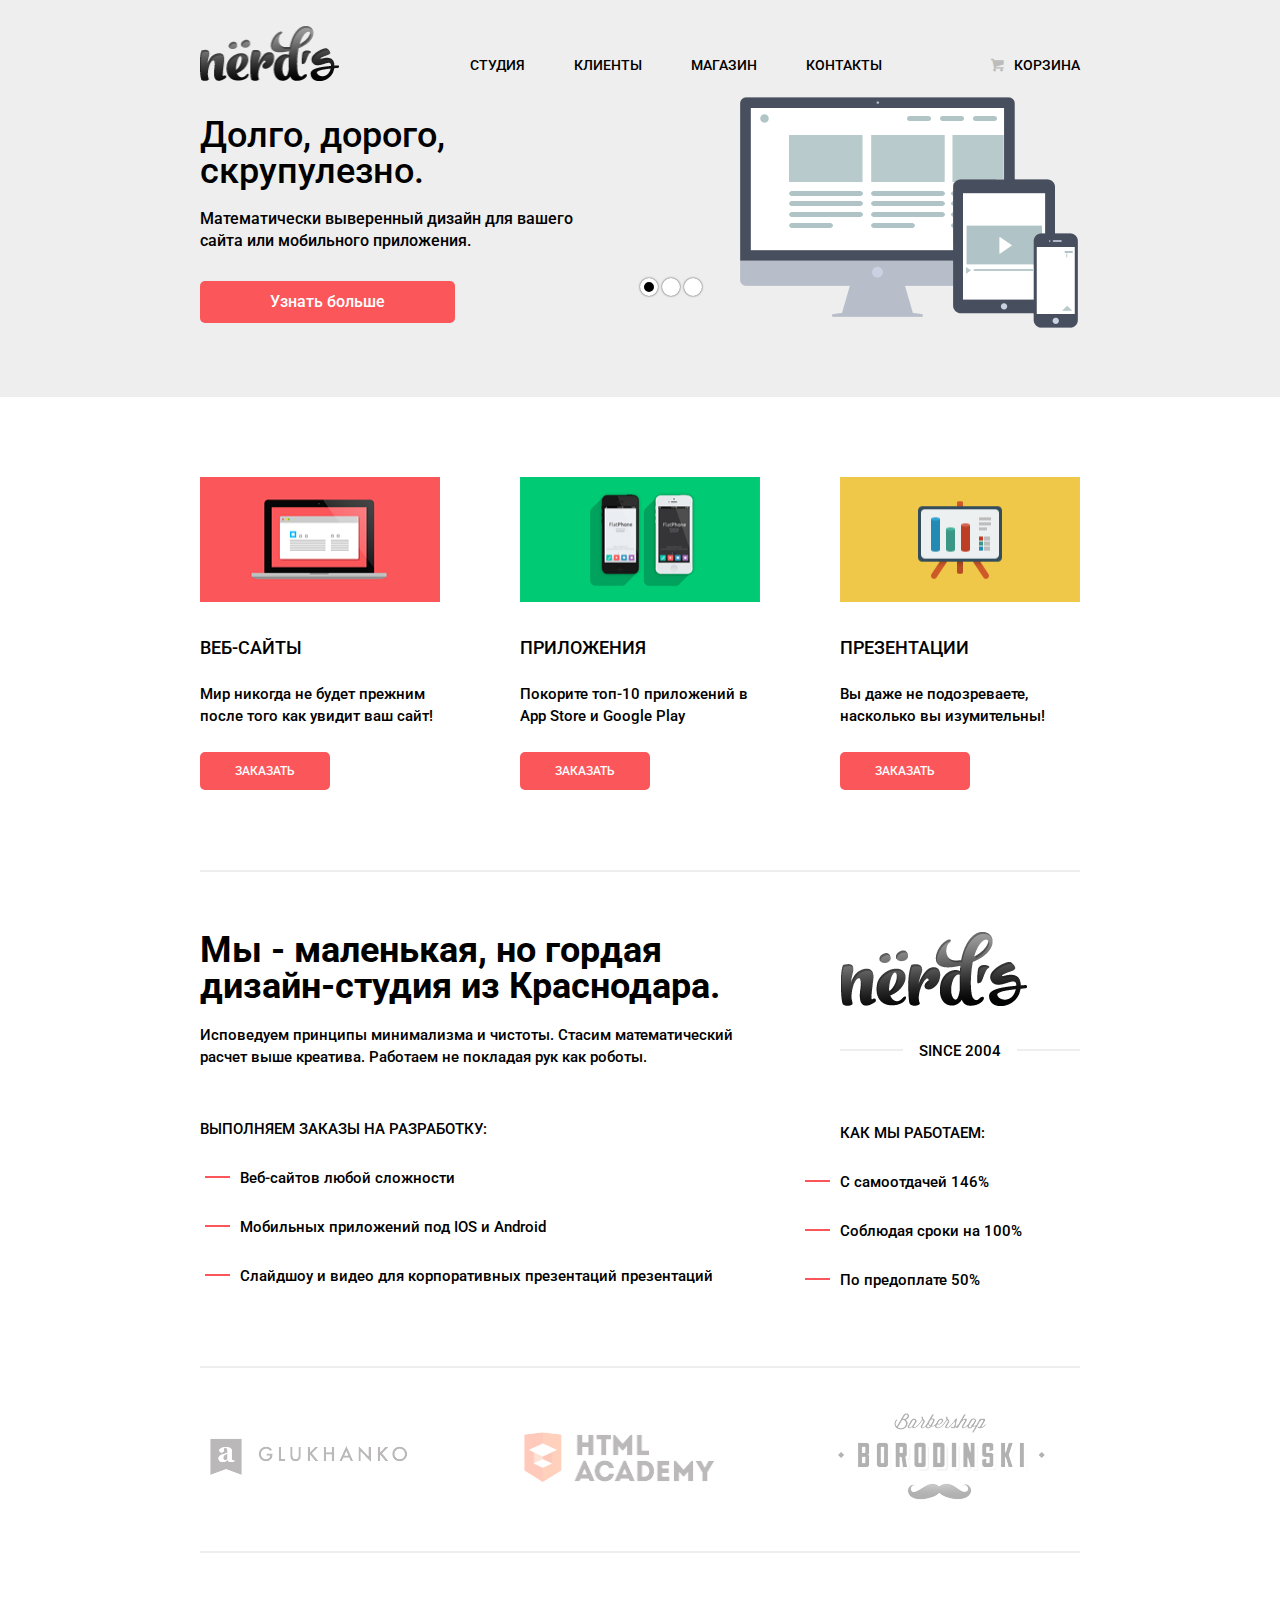
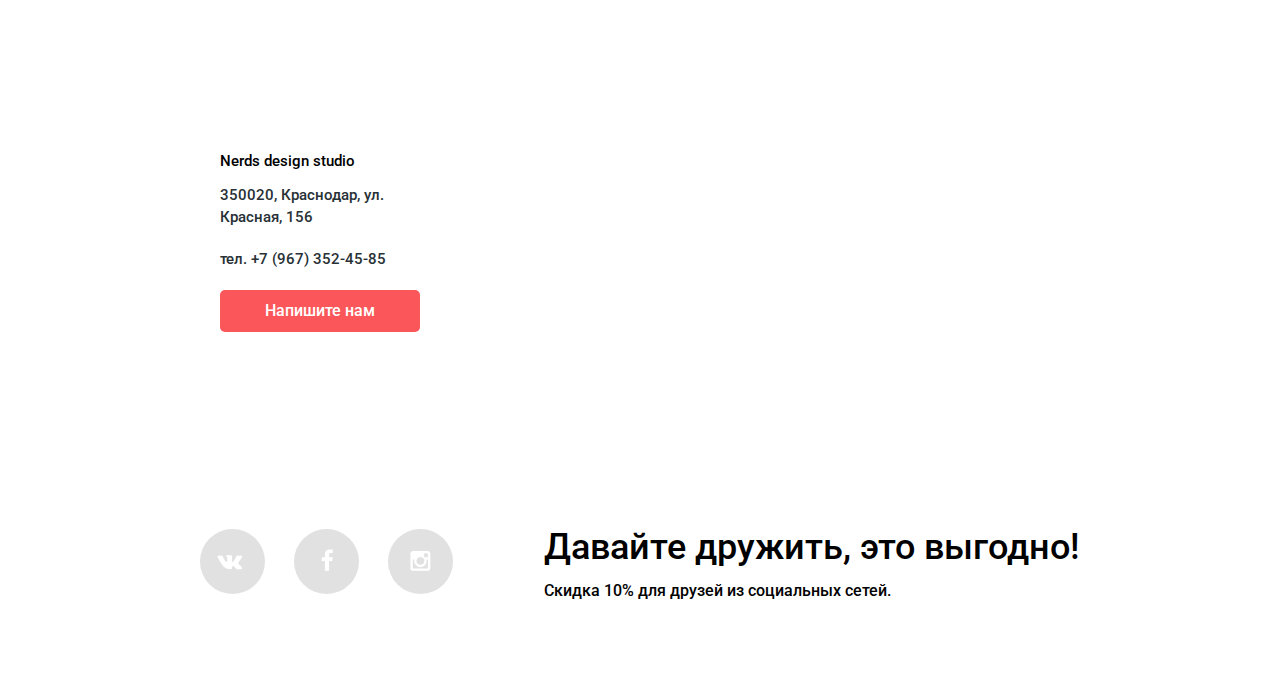
<file: index.html>
<!DOCTYPE html>
<html lang="ru">
<head>
    <meta charset="UTF-8">
    <title>Nerd</title>
    <link href="https://fonts.googleapis.com/css?family=Roboto:100,100i,300,300i,400,400i,500,500i,700,700i,900,900i&amp;subset=cyrillic" rel="stylesheet">
    <link rel="stylesheet" href="css/normalize.css">
    <link rel="stylesheet" href="css/styles.min.css">
</head>
    <body>
        <header class="main-header">
            <div class="header-container-navigation container clearfix">
                <div class="logo">
                    <img src="img/logo.png" width="140" height="56" alt="nerd-logo">
                </div>
                <nav class="main-navigation">
                    <ul>
                        <li>
                            <a href="#">Студия</a>
                        </li>
                        <li>
                            <a href="#">Клиенты</a>
                        </li>
                        <li>
                            <a href="catalog.html">Магазин</a>
                        </li>
                        <li>
                            <a href="#">Контакты</a>
                        </li>
                    </ul>
                    <div class="user-block">
                        <a href="#" class="basket">Корзина</a>
                    </div>
                </nav>
            </div>
        <div class="slider container">
            <input type="radio" id="slider-controll-design" class="slider-controll-design" name="slider-controll-radio" checked>
            <input type="radio" id="slider-controll-math" class="slider-controll-math" name="slider-controll-radio">
            <input type="radio" id="slider-controll-drugs" class="slider-controll-drugs" name="slider-controll-radio">
            <div class="slider-container">
                <div class="slider-item clearfix">
                    <section class="slider-left-column slider-column-design">
                        <h2 class="slider-title">Долго, дорого, скрупулезно.</h2>
                        <p class="slider-info">Математически выверенный дизайн для вашего сайта или мобильного приложения.</p>
                        <a href="#" class="btn btn-slider">Узнать больше</a>
                    </section>
                    <div class="slider-right-column clearfix">
                        <div class="slider-img slider-design-img">
                            <img src="img/slider-design-img.png" width="338" height="231" alt="Математически выверенный дизайн для вашего сайта или мобильного приложения.">
                        </div>
                    </div>
                </div>
                <div class="slider-item clearfix">
                    <section class="slider-left-column slider-column-math">
                        <h2 class="slider-title">Любите ли вы математику, как любим ее мы?</h2>
                        <p class="slider-info">Нашим дизайнерам мы удаляем нейроны, ответственные за креатив, чтобы дать им возможность все просчитать</p>
                        <a href="#" class="btn btn-slider">Узнать больше</a>
                    </section>
                    <div class="slider-right-column clearfix">
                        <div class="slider-img slider-math-img">
                            <img src="img/slider-math-img.png" width="230" height="249" alt="Нашим дизайнерам мы удаляем нейроны, ответственные за креатив, чтобы дать им возможность все просчитать">
                        </div>
                    </div>
                </div>
                <div class="slider-item clearfix">
                    <section class="slider-left-column slider-column-drugs">
                        <h2 class="slider-title">Только наркотики, только хардкор!</h2>
                        <p class="slider-info">Все дизайнерские решения в нашей компании принимаются только под воздействием качественных галлюциногенов</p>
                        <a href="#" class="btn btn-slider">Узнать больше</a>
                    </section>
                    <div class="slider-right-column clearfix">
                        <div class="slider-img slider-drugs-img">
                            <img src="img/slider-drugs-img.png" width="324" height="310" alt="Все дизайнерские решения в нашей компании принимаются только под воздействием качественных галлюциногенов">
                        </div>
                    </div>
                </div>
            </div>
            <div class="slider-controls">
                <label for="slider-controll-design"></label>
                <label for="slider-controll-math"></label>
                <label for="slider-controll-drugs"></label>
            </div>
        </div>
        </header>
        <main class="container">
            <section class="features">
                <div class="features-item">
                    <img src="img/section-img-1.png" width="240" height="125" alt="section">
                    <h3 class="features-name">Веб-сайты</h3>
                    <p class="features-text">Мир никогда не будет прежним после того как увидит ваш сайт!</p>
                    <a href="#" class="btn btn-order">Заказать</a>
                </div>
                <div class="features-item">
                    <img src="img/section-img-2.png" width="240" height="125" alt="section">
                    <h3 class="features-name">Приложения</h3>
                    <p class="features-text">Покорите топ-10 приложений в App Store и Google Play</p>
                    <a href="#" class="btn btn-order">Заказать</a>
                </div>
                <div class="features-item">
                    <img src="img/section-img-3.png" width="240" height="125" alt="section">
                    <h3 class="features-name">Презентации</h3>
                    <p class="features-text">Вы даже не подозреваете, насколько вы изумительны!</p>
                    <a href="#" class="btn btn-order">Заказать</a>
                </div>
            </section>
            <div class="container presentation">
                <div class="studio-head clearfix">
                   <div class="studio-left">
                        <h2>Мы - маленькая, но гордая дизайн-студия из Краснодара.</h2>
                        <p>Исповедуем принципы минимализма и чистоты. Стасим математический расчет выше креатива. Работаем не покладая рук как роботы.</p>
                        <p class="studio-list">Выполняем заказы на разработку:</p>
                        <ul>
                            <li>Веб-сайтов любой сложности</li>
                            <li>Мобильных приложений под IOS и Android</li>
                            <li>Слайдшоу и видео для корпоративных презентаций презентаций</li>
                        </ul>
                   </div>
                   <div class="studio-right">
                        <div class="studio-img">
                            <img src="img/studio.png" alt="nerd" class="studio-img">
                        </div>
                        <div class="studio-date">
                            <p>Since 2004</p>
                        </div>
                        <p class="studio-list">Как мы работаем:</p>
                          <ul>
                           <li>С самоотдачей 146%</li>
                           <li>Соблюдая сроки на 100%</li>
                           <li>По предоплате 50%</li>
                       </ul>
                </div>
                </div>
                <div class="studio-bottom">
                    <div class="studio-clients studio-clients-image">
                       <img src="img/glukhanko.png" width="198" height="37" alt="glukhanko" class="img">
                    </div>
                    <div class="studio-clients studio-clients-image">       
                       <img src="img/academy.png" width="190" height="50" alt="HTML-Academy" class="img">
                    </div>       
                    <div class="studio-clients studio-clients-image">
                      <img src="img/borodinski.png" width="209" height="87" alt="barbershop" class="img">
                    </div>
                </div>
            </div>
        </main>
        <footer class="main-footer clearfix">
            <div class="map">
                <iframe src="https://www.google.com/maps/embed?pb=!1m18!1m12!1m3!1d2819.359754677112!2d38.973480515230634!3d45.03792096980711!2m3!1f0!2f0!3f0!3m2!1i1024!2i768!4f13.1!3m3!1m2!1s0x40f04f99501c2437%3A0x6720d68c50970baa!2z0YPQuy4g0JrRgNCw0YHQvdCw0Y8sIDE1Niwg0JrRgNCw0YHQvdC-0LTQsNGALCDQmtGA0LDRgdC90L7QtNCw0YDRgdC60LjQuSDQutGA0LDQuSwgMzUwMDIw!5e0!3m2!1sru!2sru!4v1486220668288" height="400" style="border:0" allowfullscreen></iframe>
                <div class="map-script"></div>
                <div class="container">
                    <div class="map-block">
                        <h3 class="map-block-title">Nerds design studio</h3>
                        <p class="map-block-info">350020, Краснодар, ул. Красная, 156</p>
                        <p class="map-block-info">тел. +7 (967) 352-45-85</p>
                        <a href="#" class="btn map-btn">Напишите нам</a>
                    </div>
                </div>
            </div>
            <div class="footer-bottom container">
                <div class="footer-social">
                    <a href="#" class="social-btn social-btn-vk"></a>
                    <a href="#" class="social-btn social-btn-fb"></a>
                    <a href="#" class="social-btn social-btn-inst"></a>
                </div>
                <section class="footer-text">
                    <h2>Давайте дружить, это выгодно!</h2>
                    <p>Скидка 10% для друзей из социальных сетей.</p>
                </section>
            </div>
        </footer>
        <div class="mail">
            <form action="#" method="post">
              <div class="mail-user clearfix"> 
               <div class="mail-column-left">
                    <label for="name">Ваше имя:</label>
                    <input type="text" id="name" name="name" placeholder="Представьтесь, пожалуйста">
                </div>
                <div class="mail-column-right">
                    <label for="mail">Ваш e-mail:</label>
                    <input type="text" id="mail" name="mail" placeholder="Для отправки ответа">
                </div>
              </div>
              <div class="mail-column-text">
                <label for="letter">Текст письма:</label>
                    <textarea name="letter" id="letter" placeholder="В свободной форме" rows="5" ></textarea>
              </div>
              <div class="mail-btn">
                  <button type="submit" class="btn btn-post">Отправить</button>
              </div>    
              <a href="#" class="btn btn-cancel"></a>
            </form>
        </div>
        <script src="js/script.min.js"></script>
    </body>
</html>
</file>
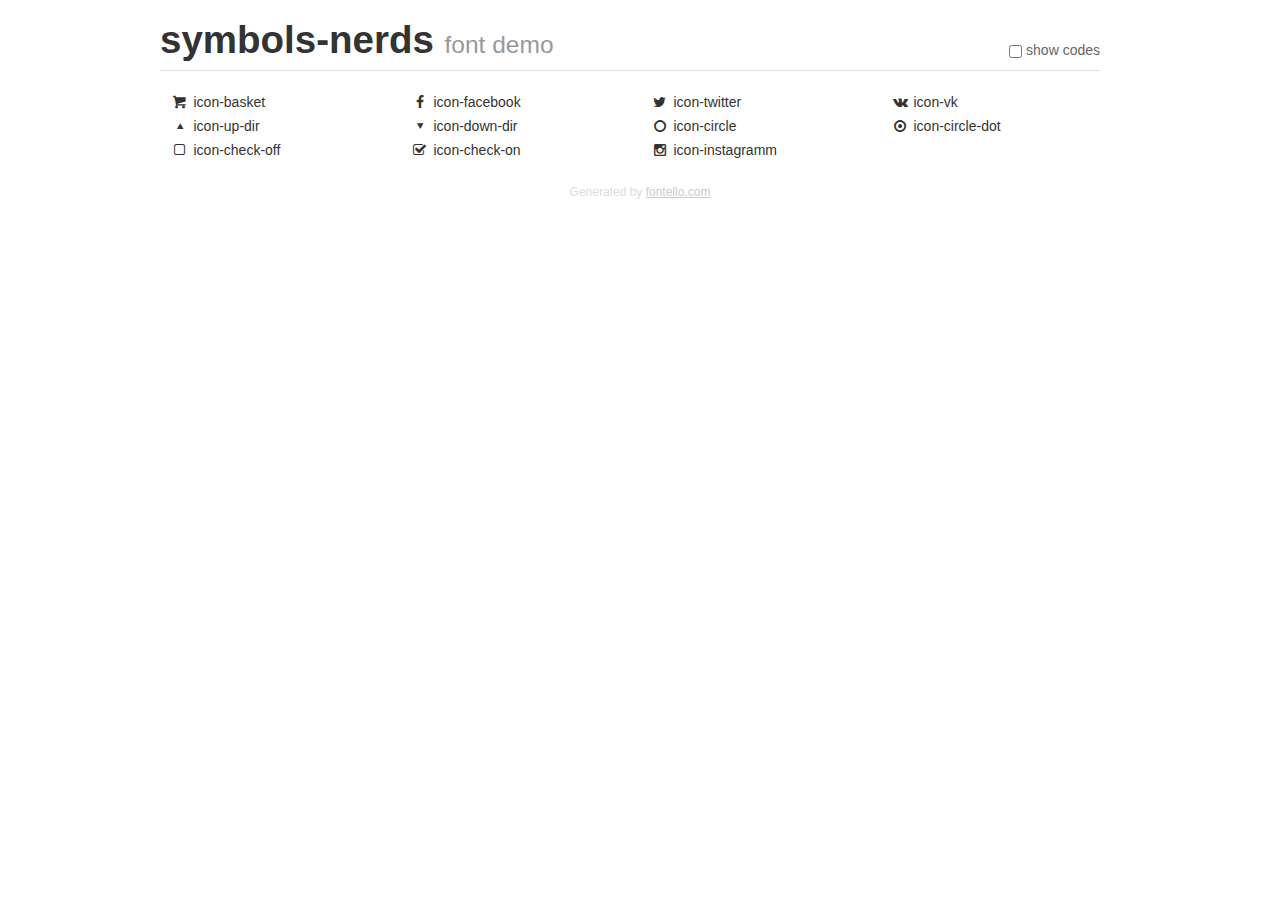
<file: symbols-nerds/demo.html>
<!DOCTYPE html>
<html>
  <head>
    <meta charset="UTF-8">
    <style>
      .clearfix {
        *zoom: 1;
      }
      .clearfix:before,
      .clearfix:after {
        content: "";

        display: table;

        line-height: 0;
      }
      .clearfix:after {
        clear: both;
      }
      html {
        font-size: 100%;

        -webkit-text-size-adjust: 100%;
            -ms-text-size-adjust: 100%;
      }
      a:focus {
        outline: thin dotted #333333;
        outline: 5px auto -webkit-focus-ring-color;
        outline-offset: -2px;
      }
      a:hover,
      a:active {
        outline: 0;
      }
      button,
      input,
      select,
      textarea {
        margin: 0;

        font-size: 100%;
        vertical-align: middle;
      }
      button,
      input {
        line-height: normal;

        *overflow: visible;
      }
      button::-moz-focus-inner,
      input::-moz-focus-inner {
        padding: 0;

        border: 0;
      }
      body {
        margin: 0;

        font-size: 14px;
        line-height: 20px;
        font-family: "Helvetica Neue", Helvetica, Arial, sans-serif;
        color: #333333;

        background-color: #ffffff;
      }
      a {
        color: #0088cc;
        text-decoration: none;
      }
      a:hover {
        color: #005580;
        text-decoration: underline;
      }
      .row {
        margin-left: -20px;

        *zoom: 1;
      }
      .row:before,
      .row:after {
        content: "";

        display: table;

        line-height: 0;
      }
      .row:after {
        clear: both;
      }
      [class*="span"] {
        float: left;
        min-height: 1px;
        margin-left: 20px;
      }
      .container,
      .navbar-static-top .container,
      .navbar-fixed-top .container,
      .navbar-fixed-bottom .container {
        width: 940px;
      }
      .span12 {
        width: 940px;
      }
      .span11 {
        width: 860px;
      }
      .span10 {
        width: 780px;
      }
      .span9 {
        width: 700px;
      }
      .span8 {
        width: 620px;
      }
      .span7 {
        width: 540px;
      }
      .span6 {
        width: 460px;
      }
      .span5 {
        width: 380px;
      }
      .span4 {
        width: 300px;
      }
      .span3 {
        width: 220px;
      }
      .span2 {
        width: 140px;
      }
      .span1 {
        width: 60px;
      }
      [class*="span"].pull-right,
      .row-fluid [class*="span"].pull-right {
        float: right;
      }
      .container {
        margin-right: auto;
        margin-left: auto;

        *zoom: 1;
      }
      .container:before,
      .container:after {
        content: "";

        display: table;

        line-height: 0;
      }
      .container:after {
        clear: both;
      }
      p {
        margin: 0 0 10px;
      }
      .lead {
        margin-bottom: 20px;

        font-weight: 200;
        font-size: 21px;
        line-height: 30px;
      }
      small {
        font-size: 85%;
      }
      h1 {
        margin: 10px 0;

        font-weight: bold;
        line-height: 20px;
        font-family: inherit;
        color: inherit;

        text-rendering: optimizelegibility;
      }
      h1 small {
        font-weight: normal;
        line-height: 1;
        color: #999999;
      }
      h1 {
        line-height: 40px;
      }
      h1 {
        font-size: 38.5px;
      }
      h1 small {
        font-size: 24.5px;
      }
      body {
        margin-top: 90px;
      }
      .header {
        position: fixed;
        top: 0;
        left: 50%;
        z-index: 10;

        margin-left: -480px;
        padding-top: 10px;

        background-color: #ffffff;
        border-bottom: 1px solid #dddddd;
      }
      .footer {
        margin-top: 20px;

        font-size: 12px;
        text-align: center;
        color: #dddddd;
      }
      .footer a {
        color: #cccccc;
        text-decoration: underline;
      }
      .the-icons {
        font-size: 14px;
        line-height: 24px;
      }
      .switch {
        position: absolute;
        right: 0;
        bottom: 10px;

        color: #666666;
      }
      .switch input {
        margin-right: 0.3em;
      }
      .codesOn .i-name {
        display: none;
      }
      .codesOn .i-code {
        display: inline;
      }
      .i-code {
        display: none;
      }
    </style>
    <link rel="stylesheet" href="css/symbols-nerds.css">
    <script>
      function toggleCodes(on) {
        var obj = document.getElementById('icons');

        if (on) {
          obj.className += ' codesOn';
        } else {
          obj.className = obj.className.replace(' codesOn', '');
        }
      }
    </script>
  </head>
  <body>
    <div class="container header">
      <h1>symbols-nerds <small>font demo</small></h1>
      <label class="switch">
        <input type="checkbox" onclick="toggleCodes(this.checked)">show codes
      </label>
    </div>
    <div id="icons" class="container">
      <div class="row">
        <div title="Code: 0x62" class="the-icons span3"><i class="icon-basket"></i> <span class="i-name">icon-basket</span><span class="i-code">0x62</span></div>
        <div title="Code: 0x66" class="the-icons span3"><i class="icon-facebook"></i> <span class="i-name">icon-facebook</span><span class="i-code">0x66</span></div>
        <div title="Code: 0x74" class="the-icons span3"><i class="icon-twitter"></i> <span class="i-name">icon-twitter</span><span class="i-code">0x74</span></div>
        <div title="Code: 0x76" class="the-icons span3"><i class="icon-vk"></i> <span class="i-name">icon-vk</span><span class="i-code">0x76</span></div>
      </div>
      <div class="row">
        <div title="Code: 0x25b2" class="the-icons span3"><i class="icon-up-dir"></i> <span class="i-name">icon-up-dir</span><span class="i-code">0x25b2</span></div>
        <div title="Code: 0x25bc" class="the-icons span3"><i class="icon-down-dir"></i> <span class="i-name">icon-down-dir</span><span class="i-code">0x25bc</span></div>
        <div title="Code: 0x25cb" class="the-icons span3"><i class="icon-circle"></i> <span class="i-name">icon-circle</span><span class="i-code">0x25cb</span></div>
        <div title="Code: 0x25cf" class="the-icons span3"><i class="icon-circle-dot"></i> <span class="i-name">icon-circle-dot</span><span class="i-code">0x25cf</span></div>
      </div>
      <div class="row">
        <div title="Code: 0x2610" class="the-icons span3"><i class="icon-check-off"></i> <span class="i-name">icon-check-off</span><span class="i-code">0x2610</span></div>
        <div title="Code: 0x2611" class="the-icons span3"><i class="icon-check-on"></i> <span class="i-name">icon-check-on</span><span class="i-code">0x2611</span></div>
        <div title="Code: 0x1f4f7" class="the-icons span3"><i class="icon-instagramm"></i> <span class="i-name">icon-instagramm</span><span class="i-code">0x1f4f7</span></div>
      </div>
    </div>
    <div class="container footer">Generated by <a href="http://fontello.com">fontello.com</a></div>
  </body>
</html>
</file>
<file: symbols-nerds/css/symbols-nerds.css>
@font-face {
  font-weight: normal;
  font-style: normal;

  font-family: "symbols-nerds";
  src: url("../fonts/symbols-nerds.woff") format("woff"),
       url("../fonts/symbols-nerds.woff2") format("woff2");
}

[class^="icon-"]::before,
[class*=" icon-"]::before {
  display: inline-block;
  width: 1em;
  margin-right: 0.2em;
  margin-left: 0.2em;

  font-weight: normal;
  line-height: 1em;
  font-family: "symbols-nerds";
  text-align: center;
  text-transform: none;
  text-decoration: inherit;
  font-style: normal;
  font-variant: normal;

  speak: none;
}

.icon-basket::before { content: "\62"; } /* "b" */
.icon-facebook::before { content: "\66"; } /* "f" */
.icon-twitter::before { content: "\74"; } /* "t" */
.icon-vk::before { content: "\76"; } /* "v" */
.icon-up-dir::before { content: "\25b2"; } /* "▲" */
.icon-down-dir::before { content: "\25bc"; } /* "▼" */
.icon-circle::before { content: "\25cb"; } /* "○" */
.icon-circle-dot::before { content: "\25cf"; } /* "●" */
.icon-check-off::before { content: "\2610"; } /* "☐" */
.icon-check-on::before { content: "\2611"; } /* "☑" */
.icon-instagramm::before { content: "📷"; } /* "\1f4f7" */
</file>
<file: css/styles.min.css>
@charset "UTF-8";@font-face{font-family:symbols-nerds;src:url(../fonts/symbols-nerds.ttf)}body{position:relative;min-width:900px;margin:0;padding:0;background-color:#fff;color:#fff;font-family:Roboto,Arial,sans-serif;font-weight:500;font-size:16px;line-height:22px}h1,h2,h3,p,ul{margin:0;padding:0}ul{list-style:none}.clearfix::after{content:"";display:table;clear:both}.container{width:880px;margin:0 auto}.main-header{background:#eee}.header-container-navigation{padding-top:25px}.logo{float:left}.main-navigation{float:right;padding-top:25px}.main-navigation .user-block,.main-navigation ul,.main-navigation ul li{display:inline-block;vertical-align:top}.main-navigation ul li{margin-right:45px}.main-navigation .user-block a,.main-navigation li a{font-family:Roboto,Arial,sans-serif;font-weight:500;font-size:14px;line-height:30px;color:#000;text-decoration:none;text-transform:uppercase}.main-navigation .user-block a:hover,.main-navigation li a:hover{color:#fb565a}.main-navigation .user-block{margin-left:40px;padding-left:20px;position:relative;cursor:pointer}.main-navigation .user-block a::before{top:0;padding-right:10px;font-family:symbols-nerds;font-style:normal;font-weight:400;speak:none;vertical-align:baseline;text-decoration:inherit;width:14px;margin-right:0;text-align:center;font-variant:normal;text-transform:none;content:"\62";color:#bcbcbc}.main-navigation .user-block a::before:hover{color:#fb565a}.slider{position:relative;text-align:left;overflow:hidden;margin:0 auto}.slider input[type=radio]{display:none}.slider .slider-controls{position:absolute;bottom:95px;left:50%;text-align:center}.slider-controls label{display:inline-block;width:10px;height:10px;border:4px solid #fff;border-radius:50%;box-shadow:0 0 2px rgba(0,0,0,.8);cursor:pointer;background:#fff;transition:background-color 1.2s}#slider-controll-design:checked~.slider-controls label[for=slider-controll-design],#slider-controll-drugs:checked~.slider-controls label[for=slider-controll-drugs],#slider-controll-math:checked~.slider-controls label[for=slider-controll-math]{background:#000}#slider-controll-design:checked~.slider-container{transform:translate(0)}#slider-controll-math:checked~.slider-container{transform:translate(-880px)}#slider-controll-drugs:checked~.slider-container{transform:translate(-1760px)}.slider-title{margin-bottom:19px;font-size:36px;line-height:36px;font-family:Roboto,Arial,sans-serif;font-weight:500;color:#000}.slider-info{margin-bottom:29px;font-size:16px;line-height:22px;font-family:Roboto,Arial,sans-serif;font-weight:500;color:#000}.slider-container{width:300%;transition:transform .8s ease}.slider-item{float:left;min-height:310px;min-Width:880px}.slider-left-column{float:left;padding-top:30px}.slider-column-design{width:380px}.slider-column-drugs,.slider-column-math{width:480px}.slider-column-drugs .slider-title{width:380px}.slider-right-column{float:right;width:340px}.slider-right-column .slider-img{float:right}.slider-math-img{margin-right:10px}.slider-drugs-img{position:absolute}.slider-design-img{position:absolute;top:10px}.btn{display:inline-block;vertical-align:baseline;padding-top:10px;padding-bottom:10px;color:#fff;background-color:#fb565a;border-radius:5px;border:none;cursor:pointer;text-align:center;text-decoration:none}.btn:hover{background-color:#d6494d}.btn:active{background-color:#b63538;box-shadow:inset 0 3px 0 0 #9b2d30}.btn-slider{padding-left:70px;padding-right:70px}.features{margin-top:80px;font-size:0}.features-item{display:inline-block;vertical-align:top;width:240px;margin:0;margin-right:80px}.features-item:last-child{margin-right:0}.features-name{margin-top:20px;font-size:18px;line-height:30px;font-family:Roboto,Arial,sans-serif;font-weight:500;color:#000;text-transform:uppercase}.features-text{margin-top:20px;font-size:15px;line-height:22px;font-family:Roboto,Arial,sans-serif;font-weight:500;color:#000}.btn-order{margin-top:25px;padding-left:35px;padding-right:35px;font-size:12px;line-height:18px;font-family:Roboto,Arial,sans-serif;font-weight:500;color:#fff;text-transform:uppercase}.presentation{margin-top:80px}.studio-head{padding-top:60px;border-top:2px solid #eee}.studio-left{float:left;width:574px;font-size:15px;line-height:22px;font-family:Roboto,Arial,sans-serif;font-weight:500;color:#000}.studio-left h2{font-size:36px;line-height:36px}.studio-left p{margin-top:20px}.studio-left .studio-list{margin-top:50px;text-transform:uppercase}.studio-left ul{position:relative}.studio-left li{padding-left:40px}.studio-left li::before,.studio-right li::before{content:"";position:relative;display:block;left:-35px;bottom:-11px;width:25px;height:25px;border-bottom:2px solid #fb565a}.studio-right{float:right;width:240px;font-size:15px;line-height:22px;font-family:Roboto,Arial,sans-serif;font-weight:500;color:#000}.studio-right .studio-date{padding-top:25px}.studio-right .studio-date p{position:relative;margin:0 63px;z-index:2;text-align:center;text-transform:uppercase;background:#fff}.studio-right .studio-date::before{content:"";position:relative;display:block;z-index:1;top:11px;border-bottom:2px solid #eee}.studio-right .studio-list{padding-top:60px;text-transform:uppercase}.studio-bottom{margin-top:75px;padding:45px 10px;border-top:2px solid #eee;border-bottom:2px solid #eee}.studio-bottom .studio-clients{width:220px;display:inline-block;vertical-align:middle;margin-right:90px}.studio-bottom .img{cursor:pointer;opacity:.3}@keyframes img{0%{transform:translateY(0)}50%{transform:translateY(-15px)}100%{transform:translateY(0)}}.studio-bottom .img:hover{opacity:1;animation:img 1s}.studio-bottom .studio-clients:last-child{margin-right:0}.main-navigation li span{border-bottom:2px solid #fb565a;font-family:Roboto,Arial,sans-serif;font-weight:500;font-size:14px;line-height:30px;color:#000;text-transform:uppercase}.main-navigation li span:hover{color:#fb565a}.main-header .header-bottom{width:660px;margin:0 auto;margin-top:70px;padding-bottom:95px}.main-header .header-bottom h1{text-align:center;font-size:40px;line-height:45px;color:#000;text-transform:uppercase}.content{margin-top:80px}fieldset{border:0}.content-left{float:left;font-family:Roboto,Arial,sans-serif;font-weight:500;font-size:14px;line-height:30px;color:#000}.content-left .range label,.content-left legend{text-transform:uppercase}.range input[type=text]{margin-left:10px;margin-right:10px}.range input[type=text]:last-child{margin-right:0}.slider-ui{padding:30px 20px;font-family:Roboto,Arial,sans-serif;font-weight:500;font-size:14px;line-height:30px;color:#000;background:#f1f1f1}.ui-slider{position:relative;text-align:left}.ui-slider .ui-slider-handle{position:absolute;z-index:2;width:1.2em;height:1.2em;cursor:default;-ms-touch-action:none;touch-action:none}.ui-slider .ui-slider-range{position:absolute;z-index:1;font-size:.7em;display:block;border:0;background-position:0 0}.ui-slider.ui-state-disabled .ui-slider-handle,.ui-slider.ui-state-disabled .ui-slider-range{filter:inherit}.ui-slider-horizontal{height:2px}.ui-slider-horizontal .ui-slider-handle{top:-13px;margin-left:-.6em}.ui-slider-horizontal .ui-slider-range{top:0;height:100%}.ui-slider-horizontal .ui-slider-range-min{left:0}.ui-slider-horizontal .ui-slider-range-max{right:0}.ui-slider-vertical{width:.8em;height:100px}.ui-slider-vertical .ui-slider-handle{left:-.3em;margin-left:0;margin-bottom:-.6em}.ui-slider-vertical .ui-slider-range{left:0;width:100%}.ui-slider-vertical .ui-slider-range-min{bottom:0}.ui-slider-vertical .ui-slider-range-max{top:0}.ui-widget-content{background:#d7dcde;color:#222}.ui-widget{font-family:Verdana,Arial,sans-serif;font-size:1.1em}.ui-widget-header{border:1px solid #aaa;background:#00ca74;color:#222;font-weight:700}.ui-corner-all,.ui-corner-left,.ui-corner-tl,.ui-corner-top{border-top-left-radius:3px}.ui-corner-all,.ui-corner-right,.ui-corner-top,.ui-corner-tr{border-top-right-radius:3px}.ui-corner-all,.ui-corner-bl,.ui-corner-bottom,.ui-corner-left{border-bottom-left-radius:3px}.ui-corner-all,.ui-corner-bottom,.ui-corner-br,.ui-corner-right{border-bottom-right-radius:3px}.ui-state-default,.ui-widget-content .ui-state-default,.ui-widget-header .ui-state-default{width:5px;height:5px;background:#ababab;border:10px solid #fff;border-radius:50%;font-weight:400;color:#555;cursor:pointer}.range input[type=text]{margin-top:15px;width:80px;height:40px;background:#f1f1f1;border:0;text-align:center}.grid{margin-top:40px}.grid li{position:relative}input[type=radio]{display:none}.radio-indicator{padding-left:35px;cursor:pointer}.radio-indicator::after,.radio-indicator::before{content:"";position:absolute;top:5px;left:0;border-radius:50%}.radio-indicator::before{width:15px;height:15px;border:3px solid #c1c1c1;border-radius:50%}.radio-indicator:hover::before{border-color:#b1b1b1}.radio-indicator::after{width:8px;height:8px;background:#fff;margin-top:6.1px;margin-left:6.2px}#adaptive:checked~.radio-indicator::after,#fixed:checked~.radio-indicator::after,#robber:checked~.radio-indicator::after{background:#c1c1c1}#adaptive:checked~.radio-indicator:hover::after,#fixed:checked~.radio-indicator:hover::after,#robber:checked~.radio-indicator:hover::after{background:#b1b1b1}.features-form{margin-top:50px;position:relative}.features-form legend{margin-bottom:40px}.features-form li{margin-bottom:17px}input[type=checkbox]{display:none}.checkbox-indicator{padding-left:35px;margin-bottom:40px;cursor:pointer}.checkbox-indicator::after,.checkbox-indicator::before{content:"";position:absolute;left:0}.checkbox-indicator::before{width:20px;height:20px;border:3px solid #c1c1c1;border-radius:4px}.checkbox-indicator:hover::before{border:3px solid #b1b1b1}.checkbox-indicator::after{opacity:0;width:8px;height:16px;margin-left:11px;margin-top:-4px;border-right:6px solid #c1c1c1;border-bottom:6px solid #c1c1c1;border-radius:2px;box-shadow:3px 0 0 0 #fff,inset -4px 0 0 0 #fff;transform:rotate(45deg)}#basket:checked~.checkbox-indicator::after,#block:checked~.checkbox-indicator::after,#gallery:checked~.checkbox-indicator::after,#news:checked~.checkbox-indicator::after,#slider:checked~.checkbox-indicator::after{opacity:1}#basket:checked~.checkbox-indicator:hover::after,#block:checked~.checkbox-indicator:hover::after,#gallery:checked~.checkbox-indicator:hover::after,#news:checked~.checkbox-indicator:hover::after,#slider:checked~.checkbox-indicator:hover::after{border-right:6px solid #b1b1b1;border-bottom:6px solid #b1b1b1}.btn-show{margin-top:50px;background:#f1f1f1}.btn-show:hover{background:#e5e5e5}.btn-show:active{background:#d5d5d5;box-shadow:inset 0 5px 0 0 #b5b5b5}.btn-form{padding-left:45px;padding-right:45px;font-size:12px;font-weight:18px;color:#000;text-transform:uppercase;text-decoration:none}.content-right{float:right;width:570px;font-family:Roboto,Arial,sans-serif;font-weight:500;font-size:14px;line-height:30px;color:#000;text-align:center}.filter-list li{display:inline-block;vertical-align:top;margin-right:40px;text-transform:uppercase}.filter-list a{border-bottom:1px dotted #00ca74;text-decoration:none;color:#cacaca}.filter-list a:hover{color:#000}.content-right .shop{margin-top:65px}.content-right .shop-item{display:inline-block;position:relative;vertical-align:top;width:240px;height:240px;margin-right:40px;margin-bottom:70px;background:#ccc}.shop .shop-aviator{background:url(../img/aviator.png)}.shop .shop-sunset{background:url(../img/sunset.png) no-repeat 30% 0}.shop .shop-forte{background:url(../img/forte.png) no-repeat 30% 0}.shop .shop-modern{background:url(../img/modern.png) no-repeat 30% 0}.shop .shop-avenue{background:url(../img/avenue.png) no-repeat 30% 0}.shop .shop-dovetail{background:url(../img/dovetail.png) no-repeat 30% 0}.shop .shop-item::before{content:"";position:absolute;left:0;top:-30px;height:30px;width:100%;border-radius:5px 5px 0 0;opacity:.1;background-color:#797979}.shop .shop-item:hover::before{opacity:1}.shop .shop-item::after{content:"...";position:absolute;top:-55px;left:15px;font-family:symbols-nerds;font-size:80px;color:#fff}.shop-item .shop-item-block{display:none;position:relative;height:120px;margin:20px;padding:35px 0;background:#fff}.shop-item:hover .shop-item-block{display:block}.shop-item-title{padding-left:20px;padding-right:20px;font-size:18px;line-height:18px;color:#000;text-transform:uppercase}.shop-item-text{margin:10px 30px;font-size:14px;line-height:18px;color:#000}.btn-shop{position:absolute;width:140px;bottom:30px;left:30px;font-size:18px;line-height:18px;text-transform:uppercase}.paginator{float:left}.page{padding:15px;margin-right:10px;background:#f1f1f1;border:2px solid #f1f1f1;border-radius:5px;font-family:Roboto,Arial,sans-serif;font-weight:500;font-size:12px;line-height:18px;color:#000;text-decoration:none;text-transform:uppercase}.page:hover{background:#d1d1d1;border:2px solid #d1d1d1}.paginator .active{background-color:#fff}.main-footer{margin-bottom:80px}.map{position:relative;margin-top:85px;margin-bottom:85px}iframe{width:100%}.map-block{position:absolute;top:90px;padding-top:22px;padding-left:20px;padding-right:20px;padding-bottom:25px;width:200px;background-color:#fff}.map-block-title{margin-bottom:12px}.map-btn{width:100%}.map-block-info{margin-bottom:20px;color:#283136}.map-block h3,p{z-index:10;font-size:15px;line-height:22px;font-family:Roboto,Arial,sans-serif;font-weight:500;color:#000}.footer-bottom{width:880px;margin:0 auto;padding-bottom:85px}.footer-social{float:left}@keyframes social-btn{0%{transform:scale(1)}100%{transform:scale(1.2)}}.footer-social .social-btn{display:inline-block;width:65px;height:65px;margin-right:25px;background:#e1e1e1;border-radius:50%;background-image:url(../img/social.png)}.footer-social .social-btn:hover{background-color:#fb565a;animation:social-btn .6s;animation-fill-mode:forwards}.footer-social .social-btn:active{background-color:#d6494d}.footer-social .social-btn-vk{background-position:0}.footer-social .social-btn-fb{background-position:-88px}.footer-social .social-btn-inst{background-position:-178px}.footer-text{float:right}.footer-text h2{font-size:36px;line-height:36px;font-family:Roboto,Arial,sans-serif;font-weight:500;color:#000}.footer-text p{padding-top:15px;font-size:16px;line-height:22px;font-family:Roboto,Arial,sans-serif;font-weight:500;color:#000}@keyframes bounce{0%{transform:translateY(-2000px)}50%{transform:translateY(30px)}80%{transform:translateY(-20px)}100%{transform:translateY(0)}}@keyframes shake{0%{transform:translateX(0)}15%{transform:translateX(-15px)}30%{transform:translateX(15px)}45%{transform:translateX(-15px)}60%{transform:translateX(15px)}75%{transform:translateX(-15px)}100%{transform:translateX(0)}}.mail{display:none;position:fixed;width:460px;padding:54px 80px;padding-right:90px;padding-bottom:50px;left:25%;bottom:200px;background:#fff;box-shadow:0 20px 40px 0 rgba(0,1,1,.75);z-index:1000}.mail-box{display:block;animation:bounce 1s}.mail-shake{animation:shake .5s}.mail-user{margin-bottom:20px}.mail-user label{display:block;padding:0;margin-bottom:10px}.mail-column-left{float:left;width:220px}.mail-column-text{margin-bottom:40px}.mail-column-left label,.mail-column-right label,.mail-column-text label{display:block;margin-bottom:10px;font-size:18px;line-height:18px;color:#000}.mail-column-left input,.mail-column-right input,.mail-column-text textarea{border:2px solid #d7dcde;border-radius:4px;padding:8px 10px;outline:0}.mail-column-left input:hover,.mail-column-right input:hover,.mail-column-text textarea:hover{border:2px solid #a2a9ac;border-radius:4px}.mail-column-left input:focus,.mail-column-right input:focus,.mail-column-text textarea:focus{border:2px solid #56bffb;border-radius:4px}.mail-column-text textarea{resize:none;overflow:auto}::-webkit-input-placeholder{color:#000;font-size:12px;line-height:18px;font-weight:600;text-transform:uppercase}::-moz-placeholder{font-size:12px;line-height:18px;color:#000;font-weight:600;text-transform:uppercase}:-moz-placeholder{font-size:12px;line-height:18px;color:#000;font-weight:600;text-transform:uppercase}::-ms-placeholder{font-size:12px;line-height:18px;color:#000;font-weight:600;text-transform:uppercase}.mail-column-right{float:right;width:220px}.mail-column-text textarea{width:460px}.btn-post{width:100%}.mail .btn-cancel{position:absolute;top:5px;right:5px;display:block;width:40px;height:40px;padding:0;line-height:40px;border-radius:50%;color:#f5f5f5;text-align:center;text-decoration:none;background-color:#fb565a;font-weight:700;z-index:10}.mail .btn-cancel:hover{background-color:#d6494d}.mail .btn-cancel::after,.mail .btn-cancel::before{content:"";position:absolute;top:17px;left:8px;width:25px;height:5px;background:#fff;font-size:40px;font-weight:400;color:#fff}.mail .btn-cancel::before{transform:rotate(45deg)}.mail .btn-cancel::after{transform:rotate(-45deg)}
</file>
